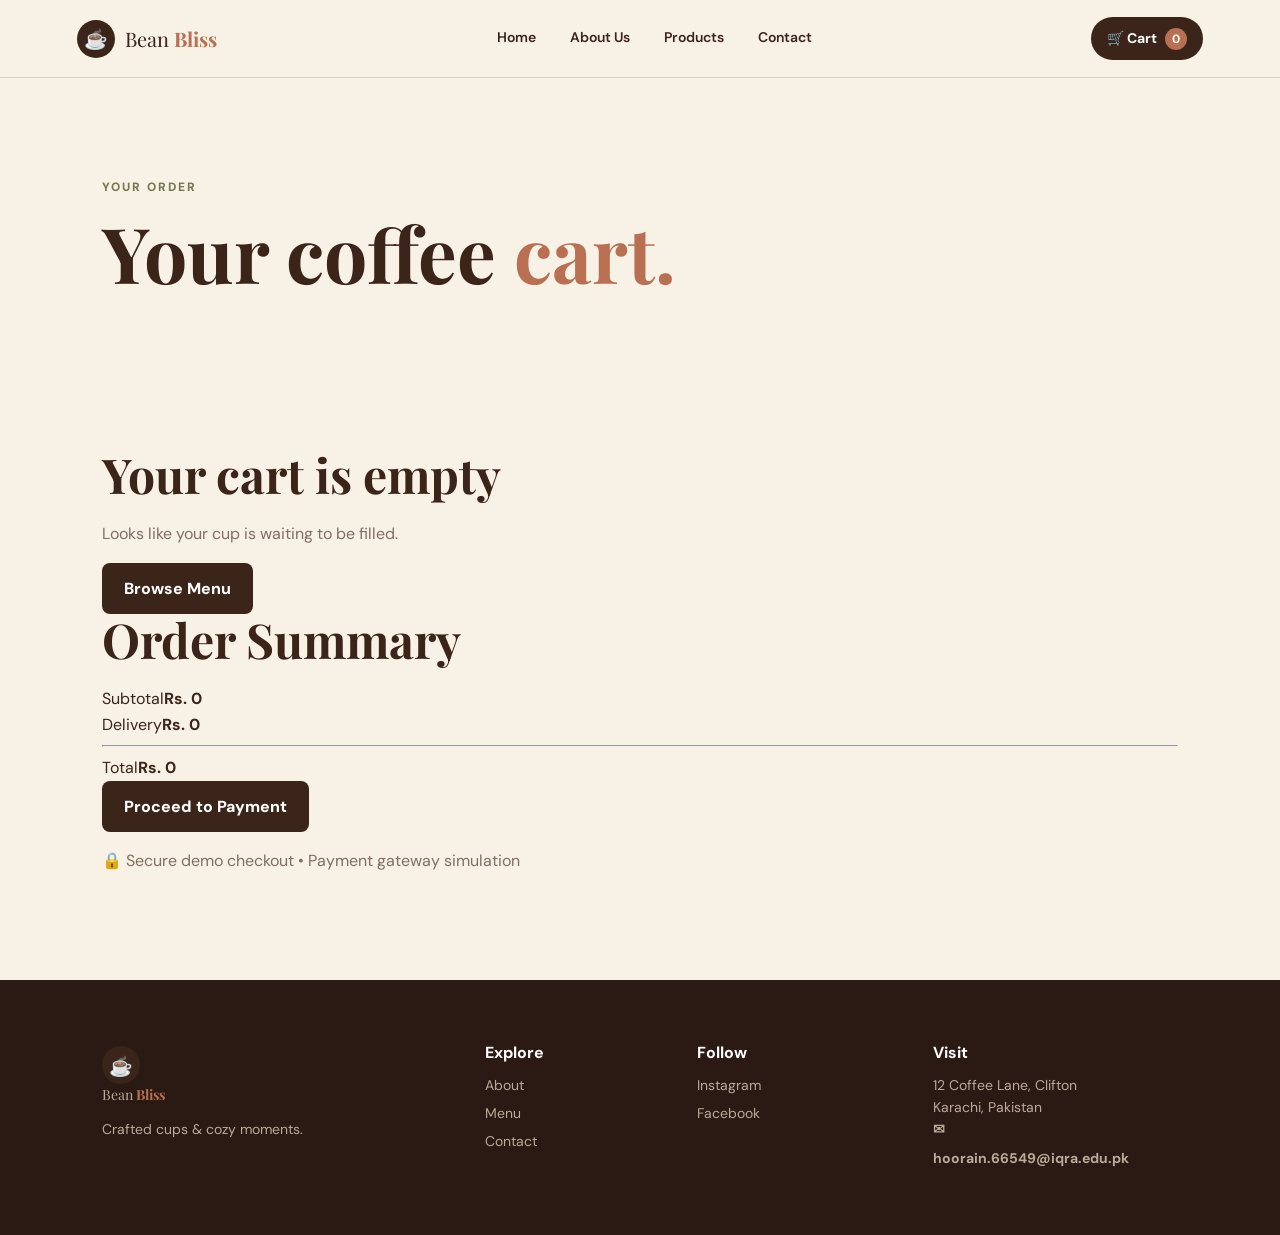
<file: Bean_Bliss_By_Hoorain/cart.html>
<!DOCTYPE html>
<html lang="en"><head><meta charset="UTF-8"><meta name="viewport" content="width=device-width, initial-scale=1.0"><title>Your Cart | Bean Bliss</title><link rel="preconnect" href="https://fonts.googleapis.com"><link rel="preconnect" href="https://fonts.gstatic.com" crossorigin><link href="https://fonts.googleapis.com/css2?family=DM+Sans:wght@400;500;600;700&family=Playfair+Display:wght@600;700&display=swap" rel="stylesheet"><link rel="stylesheet" href="style.css"></head>
<body><header class="header"><a class="logo" href="index.html"><span class="logo-mark">☕</span><span>Bean <b>Bliss</b></span></a><nav class="nav" id="navMenu"><a href="index.html">Home</a><a href="about.html">About Us</a><a href="products.html">Products</a><a href="contact.html">Contact</a></nav><a class="cart-btn active-cart" href="cart.html">🛒 Cart <span class="cart-count">0</span></a><button class="menu-toggle">☰</button></header>
<main><section class="page-hero compact"><p class="eyebrow">YOUR ORDER</p><h1>Your coffee <em>cart.</em></h1></section><section class="cart-layout section"><div id="cartItems" class="cart-items"></div><aside class="summary"><h2>Order Summary</h2><div><span>Subtotal</span><strong id="subtotal">Rs. 0</strong></div><div><span>Delivery</span><strong id="delivery">Rs. 0</strong></div><hr><div class="total"><span>Total</span><strong id="total">Rs. 0</strong></div><button id="checkoutBtn" class="btn primary wide">Proceed to Payment</button><p class="secure">🔒 Secure demo checkout • Payment gateway simulation</p></aside></section></main>
<footer class="footer"><div><a class="logo" href="index.html"><span class="logo-mark">☕</span><span>Bean <b>Bliss</b></span></a><p>Crafted cups & cozy moments.</p></div><div><h4>Explore</h4><a href="about.html">About</a><a href="products.html">Menu</a><a href="contact.html">Contact</a></div><div><h4>Follow</h4><a href="https://www.instagram.com/" target="_blank">Instagram</a><a href="https://www.facebook.com/" target="_blank">Facebook</a></div><div><h4>Visit</h4><p>12 Coffee Lane, Clifton<br>Karachi, Pakistan<br><b>✉ <a href="https://mail.google.com/mail/?view=cm&fs=1&to=hoorain.66549@iqra.edu.pk" target="_blank">hoorain.66549@iqra.edu.pk</a></b></p></div></footer><div class="toast" id="toast"></div><script src="script.js"></script></body></html>
</file>
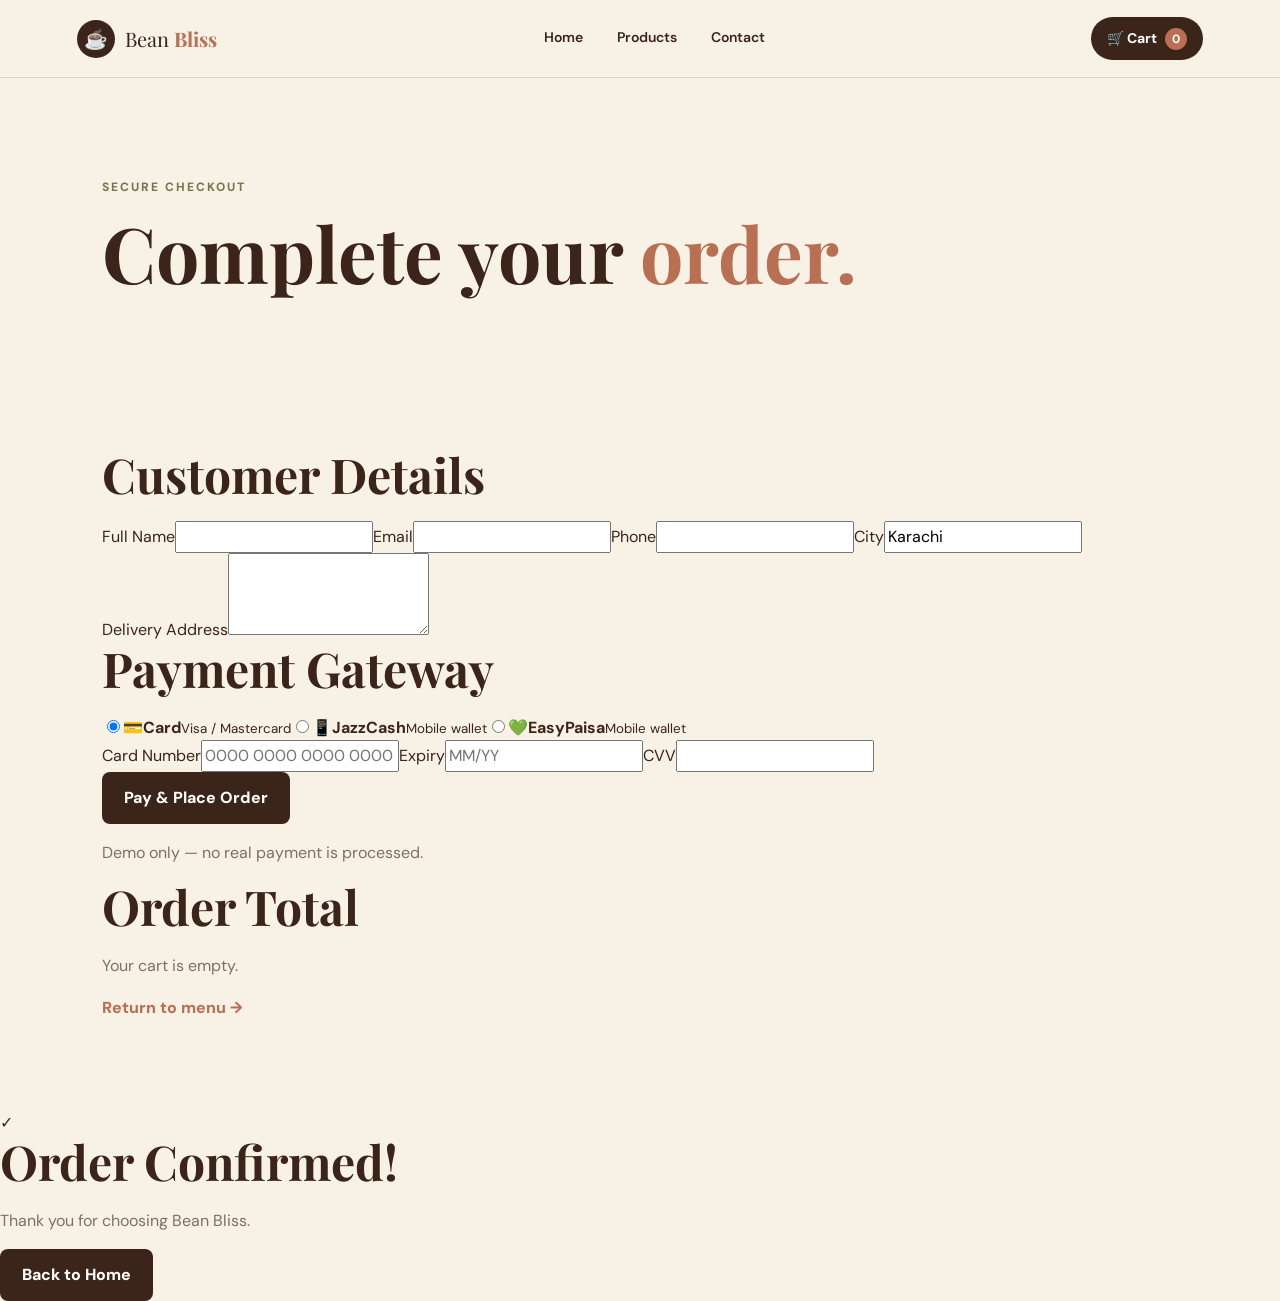
<file: Bean_Bliss_By_Hoorain/checkout.html>
<!DOCTYPE html>
<html lang="en"><head><meta charset="UTF-8"><meta name="viewport" content="width=device-width, initial-scale=1.0"><title>Checkout | Bean Bliss</title><link rel="preconnect" href="https://fonts.googleapis.com"><link rel="stylesheet" href="https://fonts.googleapis.com/css2?family=DM+Sans:wght@400;500;600;700&family=Playfair+Display:wght@600;700&display=swap"><link rel="stylesheet" href="style.css"></head>
<body><header class="header"><a class="logo" href="index.html"><span class="logo-mark">☕</span><span>Bean <b>Bliss</b></span></a><nav class="nav"><a href="index.html">Home</a><a href="products.html">Products</a><a href="contact.html">Contact</a></nav><a class="cart-btn" href="cart.html">🛒 Cart <span class="cart-count">0</span></a></header>
<main><section class="page-hero compact"><p class="eyebrow">SECURE CHECKOUT</p><h1>Complete your <em>order.</em></h1></section><section class="checkout-layout section"><form id="checkoutForm" class="checkout-form"><h2>Customer Details</h2><div class="form-grid"><label>Full Name<input id="name" required></label><label>Email<input id="email" type="email" required></label><label>Phone<input id="phone" type="tel" required></label><label>City<input id="city" value="Karachi" required></label></div><label>Delivery Address<textarea id="address" rows="3" required></textarea></label><h2>Payment Gateway</h2><div class="gateway-grid"><label class="gateway selected"><input type="radio" name="gateway" value="Card" checked><span>💳</span><b>Card</b><small>Visa / Mastercard</small></label><label class="gateway"><input type="radio" name="gateway" value="JazzCash"><span>📱</span><b>JazzCash</b><small>Mobile wallet</small></label><label class="gateway"><input type="radio" name="gateway" value="Easypaisa"><span>💚</span><b>EasyPaisa</b><small>Mobile wallet</small></label></div><div id="cardFields" class="form-grid"><label>Card Number<input inputmode="numeric" placeholder="0000 0000 0000 0000" maxlength="19"></label><label>Expiry<input placeholder="MM/YY" maxlength="5"></label><label>CVV<input type="password" inputmode="numeric" maxlength="4"></label></div><button class="btn primary wide" type="submit">Pay & Place Order</button><p class="secure">Demo only — no real payment is processed.</p></form><aside class="summary"><h2>Order Total</h2><div id="checkoutSummary"></div></aside></section></main><div class="modal" id="successModal"><div class="modal-box"><span class="success-icon">✓</span><h2>Order Confirmed!</h2><p id="orderMessage">Thank you for choosing Bean Bliss.</p><button class="btn primary" onclick="location.href='index.html'">Back to Home</button></div></div><div class="toast" id="toast"></div><script src="script.js"></script></body></html>
</file>
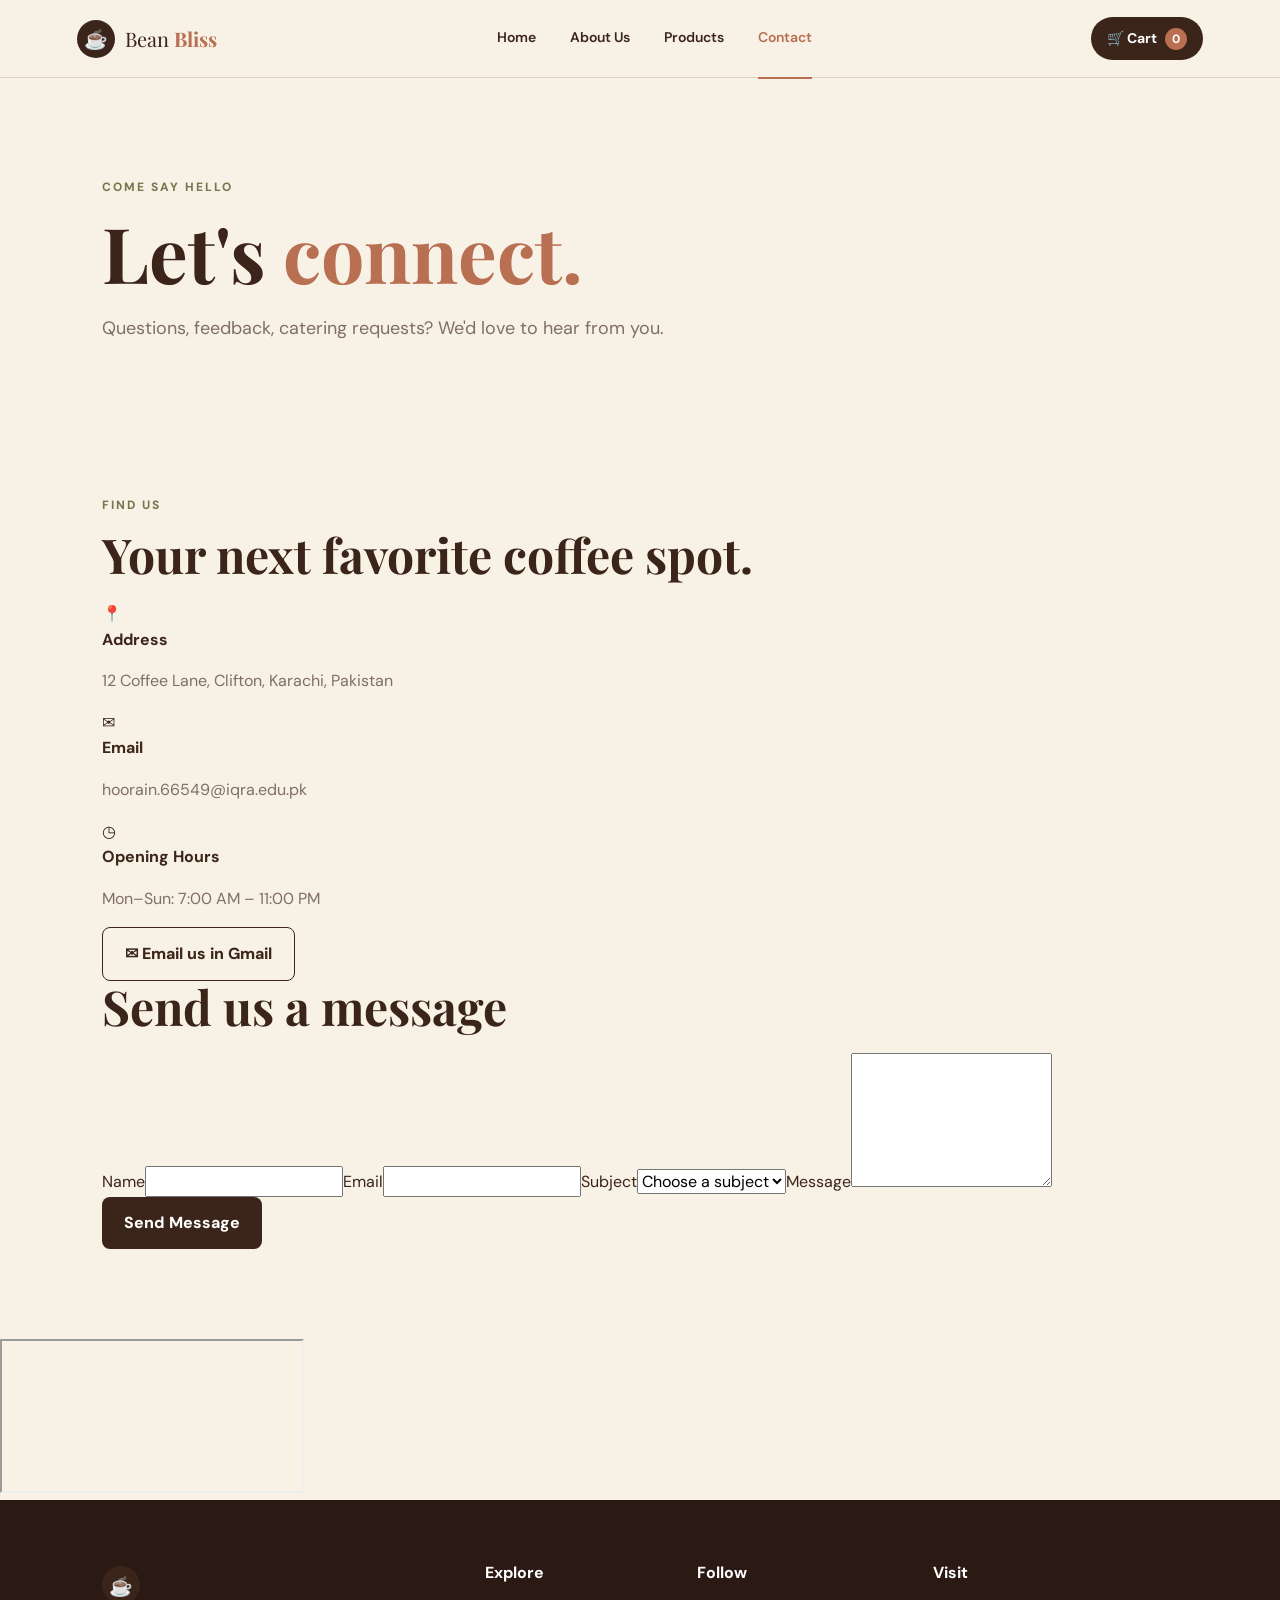
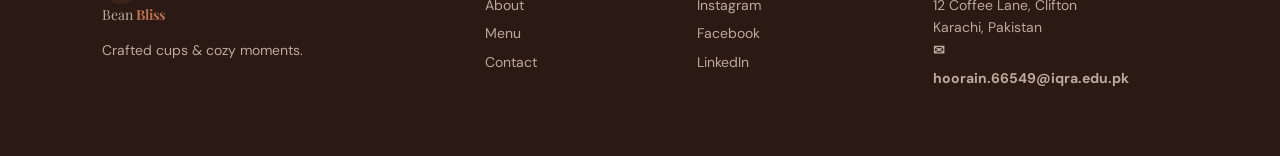
<file: Bean_Bliss_By_Hoorain/contact.html>
<!DOCTYPE html>
<html lang="en"><head><meta charset="UTF-8"><meta name="viewport" content="width=device-width, initial-scale=1.0"><title>Contact | Bean Bliss</title><link rel="preconnect" href="https://fonts.googleapis.com"><link rel="stylesheet" href="https://fonts.googleapis.com/css2?family=DM+Sans:wght@400;500;600;700&family=Playfair+Display:wght@600;700&display=swap"><link rel="stylesheet" href="style.css"></head>
<body><header class="header"><a class="logo" href="index.html"><span class="logo-mark">☕</span><span>Bean <b>Bliss</b></span></a><nav class="nav" id="navMenu"><a href="index.html">Home</a><a href="about.html">About Us</a><a href="products.html">Products</a><a class="active" href="contact.html">Contact</a></nav><a class="cart-btn" href="cart.html">🛒 Cart <span class="cart-count">0</span></a><button class="menu-toggle">☰</button></header>
<main><section class="page-hero compact"><p class="eyebrow">COME SAY HELLO</p><h1>Let's <em>connect.</em></h1><p>Questions, feedback, catering requests? We'd love to hear from you.</p></section><section class="contact-layout section"><div class="contact-info"><p class="eyebrow">FIND US</p><h2>Your next favorite coffee spot.</h2><div class="contact-item"><span>📍</span><div><b>Address</b><p>12 Coffee Lane, Clifton, Karachi, Pakistan</p></div></div><div class="contact-item"><span>✉</span><div><b>Email</b><p><a href="https://mail.google.com/mail/?view=cm&fs=1&to=hoorain.66549@iqra.edu.pk" target="_blank">hoorain.66549@iqra.edu.pk</a></p></div></div><div class="contact-item"><span>◷</span><div><b>Opening Hours</b><p>Mon–Sun: 7:00 AM – 11:00 PM</p></div></div><a class="btn secondary contact-email-btn" href="https://mail.google.com/mail/?view=cm&fs=1&to=hoorain.66549@iqra.edu.pk" target="_blank">✉ Email us in Gmail</a></div>
<form id="contactForm" class="contact-form"><h2>Send us a message</h2><label>Name<input id="contactName" required></label><label>Email<input id="contactEmail" type="email" required></label><label>Subject<select id="subject" required><option value="">Choose a subject</option><option>General Inquiry</option><option>Order Support</option><option>Catering</option><option>Feedback</option></select></label><label>Message<textarea id="message" rows="5" minlength="10" required></textarea></label><button class="btn primary wide">Send Message</button></form></section>
<section class="map-section"><iframe title="Bean Bliss location" src="https://www.google.com/maps?q=Clifton%20Karachi%20Pakistan&output=embed" loading="lazy"></iframe></section></main>
<footer class="footer"><div><a class="logo" href="index.html"><span class="logo-mark">☕</span><span>Bean <b>Bliss</b></span></a><p>Crafted cups & cozy moments.</p></div><div><h4>Explore</h4><a href="about.html">About</a><a href="products.html">Menu</a><a href="contact.html">Contact</a></div><div><h4>Follow</h4><a href="https://www.instagram.com/" target="_blank">Instagram</a><a href="https://www.facebook.com/" target="_blank">Facebook</a><a href="https://www.linkedin.com/" target="_blank">LinkedIn</a></div><div><h4>Visit</h4><p>12 Coffee Lane, Clifton<br>Karachi, Pakistan<br><b>✉ <a href="https://mail.google.com/mail/?view=cm&fs=1&to=hoorain.66549@iqra.edu.pk" target="_blank">hoorain.66549@iqra.edu.pk</a></b></p></div></footer><div class="toast" id="toast"></div><script src="script.js"></script></body></html>
</file>
<file: Bean_Bliss_By_Hoorain/style.css>
/* BEAN BLISS — single shared stylesheet */
:root{--espresso:#3b2419;--coffee:#5b3828;--cream:#f8f1e5;--paper:#fffaf2;--terracotta:#b86f52;--olive:#74784e;--muted:#806f63;--line:#dfd1c1;--shadow:0 18px 50px rgba(59,36,25,.10)}
*{box-sizing:border-box}html{scroll-behavior:smooth}body{margin:0;background:var(--cream);color:var(--espresso);font-family:"DM Sans",sans-serif;line-height:1.6}a{color:inherit;text-decoration:none}button,input,textarea,select{font:inherit}img{max-width:100%;display:block}.header{height:78px;padding:0 6%;display:flex;align-items:center;justify-content:space-between;background:rgba(248,241,229,.96);border-bottom:1px solid var(--line);position:sticky;top:0;z-index:20;backdrop-filter:blur(12px)}.logo{display:flex;align-items:center;gap:10px;font-size:20px;font-family:"Playfair Display",serif}.logo b{color:var(--terracotta)}.logo-mark{width:38px;height:38px;border-radius:50%;display:grid;place-items:center;background:var(--espresso);color:var(--cream);font-size:19px}.nav{display:flex;gap:34px;font-size:14px;font-weight:600}.nav a{padding:28px 0;border-bottom:2px solid transparent}.nav a:hover,.nav .active{color:var(--terracotta);border-bottom-color:var(--terracotta)}.cart-btn{background:var(--espresso);color:white;padding:10px 16px;border-radius:999px;font-weight:700;font-size:14px}.cart-count{display:inline-grid;place-items:center;background:var(--terracotta);width:22px;height:22px;border-radius:50%;margin-left:5px;font-size:12px}.menu-toggle{display:none;background:none;border:0;font-size:25px;color:var(--espresso)}h1,h2{font-family:"Playfair Display",serif;line-height:1.08;margin:0 0 20px}h1{font-size:clamp(46px,6vw,78px)}h2{font-size:clamp(32px,4vw,48px)}h3,h4{margin:0 0 8px}p{color:var(--muted)}em{font-style:normal;color:var(--terracotta)}.eyebrow{letter-spacing:2px;font-weight:800;font-size:12px;color:var(--olive);margin:0 0 14px}.hero{min-height:calc(100vh - 78px);display:grid;grid-template-columns:1.05fr .95fr;align-items:center;gap:6%;padding:7% 8%;background:radial-gradient(circle at 85% 20%,#eee2ce 0,transparent 35%)}.hero-content>p:not(.eyebrow){max-width:570px;font-size:18px}.hero-actions{display:flex;gap:12px;margin:30px 0}.btn{border:0;cursor:pointer;display:inline-flex;justify-content:center;align-items:center;padding:13px 22px;border-radius:8px;font-weight:800;transition:.2s}.btn:hover{transform:translateY(-2px)}.primary{background:var(--espresso);color:#fff}.secondary{border:1px solid var(--espresso);color:var(--espresso)}.mini-stats{display:flex;gap:25px;margin-top:35px;font-size:12px;color:var(--muted)}.mini-stats strong{display:block;color:var(--espresso);font-size:17px}.hero-image{position:relative}.hero-image img{width:100%;height:580px;object-fit:cover;border-radius:180px 180px 18px 18px;box-shadow:var(--shadow)}.floating-card{position:absolute;bottom:28px;left:-28px;background:var(--paper);padding:17px 22px;border-radius:12px;box-shadow:var(--shadow)}.floating-card span{font-weight:800;display:block}.floating-card small{color:var(--muted)}.section{padding:90px 8%}.section-heading{display:flex;justify-content:space-between;align-items:end;margin-bottom:35px}.text-link{font-weight:800;color:var(--terracotta)}.product-grid{display:grid;grid-template-columns:repeat(3,1fr);gap:22px}.product-card{background:var(--paper);border:1px solid var(--line);border-radius:14px;overflow:hidden;transition:.25s;position:relative}.product-card:hover{transform:translateY(-5px);box-shadow:var(--shadow)}.product-card img{height:235px;width:100%;object-fit:cover}.product-info{padding:20px}.product-info p{font-size:14px;margin:5px 0 15px}.product-bottom{display:flex;justify-content:space-between;align-items:center}.price{font-weight:800;font-size:18px}.add-btn{border:0;background:var(--olive);color:#fff;border-radius:7px;padding:9px 14px;cursor:pointer;font-weight:700}.badge{position:absolute;top:14px;left:14px;background:var(--cream);padding:5px 10px;border-radius:20px;font-size:11px;font-weight:800}.story-strip{background:var(--espresso);color:var(--cream);padding:80px 8%;display:grid;grid-template-columns:.8fr 1.2fr;gap:7%}.story-strip h2{color:var(--cream)}.story-strip .eyebrow{color:#c7c99d}.features{display:grid;grid-template-columns:repeat(3,1fr);gap:20px}.features span{color:#d3a68f;font-weight:800}.features p{color:#cbbbae;font-size:14px}.newsletter{text-align:center;padding:90px 8%;background:#e9ddca}.newsletter h2{max-width:650px;margin:0 auto 25px}.inline-form{display:flex;max-width:520px;margin:auto}.inline-form input{flex:1;border:1px solid var(--line);padding:14px;border-radius:8px 0 0 8px;background:#fff}.inline-form .btn{border-radius:0 8px 8px 0}.footer{padding:60px 8%;background:#2b1a13;color:#eee0d0;display:grid;grid-template-columns:1.4fr .7fr .8fr 1fr;gap:40px}.footer .logo{margin-bottom:12px}.footer p,.footer a{color:#bca99b;font-size:14px;display:block;margin:6px 0}.footer h4{color:#fff}.whatsapp{color:#b8c08a!important;font-weight:800}.page-hero{padding:100px 8% 70px;max-width:1050px}.page-hero p:last-child{max-width:650px;font-size:18px}.page-hero.compact{padding-bottom:45px}.split-section{padding:50px 8% 100px;display:grid;grid-template-columns:1fr 1fr;gap:8%;align-items:center}.photo-card img{height:560px;width:100%;object-fit:cover;border-radius:20px}.values{display:grid;grid-template-columns:repeat(3,1fr);gap:10px;margin-top:35px}.values div{border-top:1px solid var(--line);padding-top:14px}.values strong{display:block;color:var(--terracotta)}.numbers{display:grid;grid-template-columns:repeat(4,1fr);background:var(--olive);color:white;padding:50px 8%;text-align:center}.numbers strong{font:700 40px "Playfair Display"}.numbers span{display:block;color:#e8ead2}.quote-section{text-align:center;padding:100px 8%}.quote-section p{font:600 34px "Playfair Display";max-width:800px;margin:auto;color:var(--espresso}.quote-section span{color:var(--muted)}.filter-bar{display:flex;justify-content:space-between;gap:20px;margin-bottom:35px;align-items:center}.filters{display:flex;gap:8px;flex-wrap:wrap}.filter{background:transparent;border:1px solid var(--line);padding:8px 14px;border-radius:30px;cursor:pointer}.filter.active,.filter:hover{background:var(--espresso);color:white}.search-box{border:1px solid var(--line);background:var(--paper);padding:11px 15px;border-radius:30px;min-width:240px}.product-grid.full{grid-template-columns:repeat(4,1fr)}.cart-layout,.checkout-layout{display:grid;grid-template-columns:1.5fr .7fr;gap:35px;align-items:start}.cart-row{background:var(--paper);border:1px solid var(--line);padding:15px;border-radius:12px;display:grid;grid-template-columns:90px 1fr auto;gap:16px;align-items:center;margin-bottom:12px}.cart-row img{width:90px;height:90px;object-fit:cover;border-radius:9px}.qty{display:flex;align-items:center;gap:10px}.qty button{border:1px solid var(--line);background:white;border-radius:5px;width:28px;height:28px;cursor:pointer}.remove{color:#a34e3b;border:0;background:none;cursor:pointer}.summary{background:var(--paper);padding:25px;border:1px solid var(--line);border-radius:14px;position:sticky;top:100px}.summary>div{display:flex;justify-content:space-between;margin:12px 0}.summary hr{border:0;border-top:1px solid var(--line)}.summary .total{font-size:21px}.wide{width:100%;margin-top:16px}.secure{font-size:12px;text-align:center}.checkout-form,.contact-form{background:var(--paper);border:1px solid var(--line);border-radius:14px;padding:28px}.checkout-form label,.contact-form label{display:block;font-size:13px;font-weight:700;margin:12px 0}.checkout-form input,.checkout-form textarea,.contact-form input,.contact-form textarea,.contact-form select{width:100%;margin-top:6px;padding:12px;border:1px solid var(--line);border-radius:7px;background:#fffaf5;outline:none}.checkout-form input:focus,.contact-form input:focus,.contact-form textarea:focus,.contact-form select:focus{border-color:var(--terracotta)}.form-grid{display:grid;grid-template-columns:1fr 1fr;gap:5px 15px}.gateway-grid{display:grid;grid-template-columns:repeat(3,1fr);gap:10px;margin:15px 0}.gateway{border:1px solid var(--line);padding:15px;border-radius:9px;display:flex!important;flex-direction:column;cursor:pointer}.gateway.selected{border:2px solid var(--terracotta)}.gateway input{width:auto!important;margin:0!important}.gateway span{font-size:25px}.gateway small{color:var(--muted)}.checkout-layout .summary{min-height:200px}.checkout-item{display:flex;justify-content:space-between;font-size:14px;padding:8px 0}.contact-layout{display:grid;grid-template-columns:1fr 1fr;gap:7%;padding-top:35px}.contact-item{display:flex;gap:15px;margin:25px 0}.contact-item>span{font-size:23px}.contact-item p{margin:3px 0}.whatsapp-btn{background:var(--olive);color:white}.map-section{height:420px}.map-section iframe{width:100%;height:100%;border:0;filter:saturate(.7)}.modal{position:fixed;inset:0;background:rgba(43,26,19,.7);display:none;place-items:center;z-index:50;padding:20px}.modal.show{display:grid}.modal-box{background:var(--cream);padding:45px;text-align:center;border-radius:18px;max-width:450px}.success-icon{width:65px;height:65px;border-radius:50%;display:grid;place-items:center;background:var(--olive);color:white;font-size:35px;margin:auto}.toast{position:fixed;bottom:25px;right:25px;background:var(--espresso);color:white;padding:13px 18px;border-radius:8px;opacity:0;transform:translateY(20px);transition:.3s;z-index:60}.toast.show{opacity:1;transform:translateY(0)}.empty{text-align:center;padding:60px;background:var(--paper);border:1px dashed var(--line);border-radius:12px}
@media(max-width:900px){.nav{display:none}.nav.open{display:flex;position:absolute;top:78px;left:0;right:0;background:var(--cream);padding:20px;flex-direction:column;gap:0;border-bottom:1px solid var(--line)}.nav.open a{padding:12px}.menu-toggle{display:block}.hero,.story-strip,.split-section,.cart-layout,.checkout-layout,.contact-layout{grid-template-columns:1fr}.hero{padding-top:55px}.hero-image{order:-1}.hero-image img{height:400px}.floating-card{left:15px}.product-grid.full{grid-template-columns:repeat(2,1fr)}.features{margin-top:20px}.summary{position:static}.footer{grid-template-columns:1fr 1fr}.numbers{grid-template-columns:repeat(2,1fr);gap:30px}.filter-bar{align-items:flex-start;flex-direction:column}}
@media(max-width:600px){.header{padding:0 5%}.logo{font-size:17px}.cart-btn{padding:8px 11px}.hero,.section,.story-strip,.split-section,.page-hero{padding-left:5%;padding-right:5%}.product-grid,.product-grid.full,.features,.gateway-grid,.form-grid{grid-template-columns:1fr}.hero-image img{height:330px}.hero-actions{flex-direction:column}.mini-stats{gap:12px;flex-wrap:wrap}.footer{grid-template-columns:1fr}.inline-form{display:block}.inline-form input,.inline-form .btn{width:100%;border-radius:8px;margin:4px 0}.cart-row{grid-template-columns:70px 1fr}.cart-row img{width:70px;height:70px}.cart-row .qty{grid-column:2}.photo-card img{height:350px}}

/* ===== Modern Minimalist Refresh ===== */
body{font-family:"Inter",sans-serif}
h1,h2,h3,h4,.logo{font-family:"Oswald",sans-serif;letter-spacing:.2px}
h1{font-weight:700;text-transform:none}
.logo b{font-family:"Oswald",sans-serif}
.product-info h3{font-size:23px;letter-spacing:.2px}
.category-title{text-align:center;margin-bottom:28px}
.category-title h2{margin-bottom:8px}
.category-title p:last-child{margin-top:0}
.category-cards{display:grid;grid-template-columns:repeat(6,1fr);gap:12px;margin-bottom:28px}
.category-card{appearance:none;border:1px solid var(--line);background:rgba(255,250,242,.72);border-radius:14px;padding:19px 10px;text-align:center;cursor:pointer;color:var(--espresso);transition:.22s;box-shadow:0 5px 20px rgba(59,36,25,.04)}
.category-card span{display:grid;place-items:center;width:44px;height:44px;border-radius:50%;background:#eee4d4;margin:0 auto 10px;font-size:21px}
.category-card b{display:block;font-family:"Oswald",sans-serif;font-size:17px}
.category-card small{display:block;color:var(--muted);font-size:11px;margin-top:3px}
.category-card:hover,.category-card.selected{transform:translateY(-3px);border-color:var(--terracotta);box-shadow:0 12px 28px rgba(59,36,25,.10)}
.category-card.selected{background:var(--espresso);color:white}
.category-card.selected span{background:var(--terracotta)}
.category-card.selected small{color:#e5d8cc}
.filter-search-row{display:flex;align-items:center;justify-content:space-between;margin:18px 0 28px;color:var(--muted);font-size:13px;font-weight:700}
.search-box{font-family:"Inter",sans-serif}
.product-card{border-radius:16px}
.product-card img{height:245px}
.product-info{padding:21px}
.add-btn{font-family:"Inter",sans-serif}
.gateway-grid{gap:14px}
.gateway{position:relative!important;border:1.5px solid var(--line)!important;background:linear-gradient(145deg,#fffaf2,#f4e9d9);padding:20px!important;border-radius:14px!important;min-height:150px;transition:.2s;overflow:hidden}
.gateway:after{content:"";position:absolute;right:-20px;top:-20px;width:70px;height:70px;border-radius:50%;background:rgba(184,111,82,.09)}
.gateway input{position:absolute;opacity:0}
.gateway span{width:48px;height:48px;display:grid;place-items:center;border-radius:12px;background:#eadcc9;margin-bottom:12px}
.gateway b{font-family:"Oswald",sans-serif;font-size:19px}
.gateway small{font-family:"Inter",sans-serif}
.gateway.selected{border-color:var(--terracotta)!important;box-shadow:0 10px 30px rgba(184,111,82,.16);background:#fff8ef}
.gateway.selected:before{content:"✓";position:absolute;right:13px;top:12px;width:24px;height:24px;border-radius:50%;background:var(--terracotta);color:white;display:grid;place-items:center;font-size:13px;font-weight:800;z-index:2}
.checkout-form h2{font-size:30px;margin-top:8px}
.contact-item b{font-family:"Oswald",sans-serif;font-size:18px}
.whatsapp-btn{border-radius:9px}
@media(max-width:1050px){.category-cards{grid-template-columns:repeat(3,1fr)}}
@media(max-width:600px){.category-cards{grid-template-columns:repeat(2,1fr)}.filter-search-row{display:block}.filter-search-row .search-box{width:100%;margin-top:10px}.gateway-grid{grid-template-columns:1fr}.gateway{min-height:120px}}

/* ===== Premium Form Controls ===== */
input,textarea,select{font-family:"Inter",sans-serif}
.checkout-form input,.checkout-form textarea,.checkout-form select,
.contact-form input,.contact-form textarea,.contact-form select,
.search-box,.inline-form input{
  border:1.5px solid #d5c5b3;
  background:linear-gradient(180deg,#fffdf9,#f7eee3);
  color:var(--espresso);
  border-radius:11px;
  padding:13px 15px;
  box-shadow:inset 0 1px 2px rgba(59,36,25,.04),0 3px 12px rgba(59,36,25,.04);
  transition:border-color .2s,box-shadow .2s,transform .2s,background .2s;
}
.checkout-form input:hover,.checkout-form textarea:hover,.checkout-form select:hover,
.contact-form input:hover,.contact-form textarea:hover,.contact-form select:hover,
.search-box:hover,.inline-form input:hover{border-color:#bda995}
.checkout-form input:focus,.checkout-form textarea:focus,.checkout-form select:focus,
.contact-form input:focus,.contact-form textarea:focus,.contact-form select:focus,
.search-box:focus,.inline-form input:focus{
  outline:none;
  border-color:var(--terracotta);
  background:#fffaf4;
  box-shadow:0 0 0 4px rgba(184,111,82,.12),0 8px 20px rgba(59,36,25,.07);
  transform:translateY(-1px);
}
.checkout-form textarea,.contact-form textarea{resize:vertical;min-height:115px}
.checkout-form label,.contact-form label{color:var(--espresso);font-family:"Inter",sans-serif;letter-spacing:.2px}
.checkout-form label::first-letter,.contact-form label::first-letter{color:var(--terracotta)}
.search-box{min-width:280px}
.inline-form input::placeholder,.search-box::placeholder,
.checkout-form input::placeholder,.contact-form input::placeholder,
.checkout-form textarea::placeholder,.contact-form textarea::placeholder{color:#9b8b7e}
select{cursor:pointer}

/* ===== Designed Product Category Boxes ===== */
.category-cards{grid-template-columns:repeat(3,1fr);gap:16px}
.category-card{
  min-height:145px;
  position:relative;
  overflow:hidden;
  display:flex;
  flex-direction:column;
  align-items:flex-start;
  justify-content:center;
  padding:22px 22px 20px;
  text-align:left;
  background:linear-gradient(145deg,#fffdf8 0%,#f3e8da 100%);
  border:1px solid #d8c8b6;
  box-shadow:0 8px 25px rgba(59,36,25,.07);
}
.category-card:before{
  content:"";
  position:absolute;
  width:100px;height:100px;
  right:-32px;bottom:-42px;
  border-radius:50%;
  background:rgba(116,120,78,.12);
  transition:.25s;
}
.category-card:after{
  content:"";
  position:absolute;
  left:0;top:0;bottom:0;
  width:4px;
  background:var(--terracotta);
  transform:scaleY(0);
  transform-origin:center;
  transition:.25s;
}
.category-card:hover:before,.category-card.selected:before{transform:scale(1.25)}
.category-card:hover:after,.category-card.selected:after{transform:scaleY(1)}
.category-card span{
  margin:0 0 13px;
  width:46px;height:46px;
  background:var(--espresso);
  color:#fff;
  box-shadow:0 5px 15px rgba(59,36,25,.15);
}
.category-card b{font-size:20px;position:relative;z-index:1}
.category-card small{font-size:12px;margin-top:4px;position:relative;z-index:1}
.category-card.selected{
  background:linear-gradient(145deg,#4a2d20,#2e1b14);
  border-color:var(--espresso);
  box-shadow:0 14px 30px rgba(59,36,25,.18);
}
.category-card.selected span{background:var(--terracotta);color:white}
.category-card.selected b{color:white}
.category-card.selected small{color:#ddcfc1}

/* ===== Page-to-page transition ===== */
body{animation:pageEnter .42s ease both}
@keyframes pageEnter{from{opacity:0;transform:translateY(8px)}to{opacity:1;transform:none}}
body.page-leaving{animation:pageLeave .24s ease forwards}
@keyframes pageLeave{to{opacity:0;transform:translateY(-8px)}}
@media(max-width:600px){.category-cards{grid-template-columns:1fr 1fr}.category-card{min-height:125px;padding:17px}.search-box{min-width:0}}

.contact-email-btn{margin-left:8px}
.contact-info a{transition:color .2s}
.contact-info a:hover{color:var(--terracotta)}
@media(max-width:600px){.contact-email-btn{margin:8px 0 0;width:100%}.whatsapp-btn{width:100%}}


/* =========================================================
   CONTACT PAGE — PREMIUM CHAT BOXES
   ========================================================= */
.contact-form,
.contact-form-card,
.message-card,
.chat-box {
  position: relative;
  overflow: hidden;
  background: linear-gradient(145deg, rgba(255,250,242,.98), rgba(248,241,229,.92));
  border: 1px solid rgba(184,111,82,.22);
  border-radius: 24px;
  box-shadow: 0 20px 55px rgba(59,36,25,.11);
}

.contact-form::before,
.contact-form-card::before,
.message-card::before,
.chat-box::before {
  content: "";
  position: absolute;
  top: -80px;
  right: -70px;
  width: 180px;
  height: 180px;
  border-radius: 50%;
  background: rgba(184,111,82,.08);
  pointer-events: none;
}

.contact-form input,
.contact-form textarea,
.contact-form select,
.contact-form-card input,
.contact-form-card textarea,
.contact-form-card select,
.message-card input,
.message-card textarea,
.message-card select,
.chat-box input,
.chat-box textarea,
.chat-box select {
  width: 100%;
  border: 1.5px solid #d9c7b4;
  border-radius: 14px;
  background: rgba(255,255,255,.82);
  color: var(--espresso);
  padding: 14px 16px;
  font: 500 14px/1.5 Inter, sans-serif;
  outline: none;
  transition: .25s ease;
  box-shadow: inset 0 1px 2px rgba(59,36,25,.03);
}

.contact-form textarea,
.contact-form-card textarea,
.message-card textarea,
.chat-box textarea {
  min-height: 145px;
  resize: vertical;
}

.contact-form input:hover,
.contact-form textarea:hover,
.contact-form select:hover,
.contact-form-card input:hover,
.contact-form-card textarea:hover,
.contact-form-card select:hover,
.message-card input:hover,
.message-card textarea:hover,
.message-card select:hover,
.chat-box input:hover,
.chat-box textarea:hover,
.chat-box select:hover {
  border-color: rgba(184,111,82,.55);
  transform: translateY(-1px);
}

.contact-form input:focus,
.contact-form textarea:focus,
.contact-form select:focus,
.contact-form-card input:focus,
.contact-form-card textarea:focus,
.contact-form-card select:focus,
.message-card input:focus,
.message-card textarea:focus,
.message-card select:focus,
.chat-box input:focus,
.chat-box textarea:focus,
.chat-box select:focus {
  border-color: var(--terracotta);
  background: #fffdf9;
  box-shadow: 0 0 0 4px rgba(184,111,82,.12), 0 8px 22px rgba(59,36,25,.07);
  transform: translateY(-1px);
}

.contact-form label,
.contact-form-card label,
.message-card label,
.chat-box label {
  display: block;
  margin: 0 0 7px;
  color: var(--espresso);
  font: 700 12px/1.2 Inter, sans-serif;
  letter-spacing: .04em;
  text-transform: uppercase;
}

.contact-form .form-group,
.contact-form-card .form-group,
.message-card .form-group,
.chat-box .form-group {
  margin-bottom: 17px;
}

.contact-form button[type="submit"],
.contact-form-card button[type="submit"],
.message-card button[type="submit"],
.chat-box button[type="submit"] {
  width: 100%;
  min-height: 50px;
  border: 0;
  border-radius: 14px;
  background: linear-gradient(135deg, var(--espresso), var(--coffee));
  color: #fffaf2;
  font: 700 13px/1 Inter, sans-serif;
  letter-spacing: .03em;
  cursor: pointer;
  box-shadow: 0 12px 25px rgba(59,36,25,.18);
  transition: .25s ease;
}

.contact-form button[type="submit"]:hover,
.contact-form-card button[type="submit"]:hover,
.message-card button[type="submit"]:hover,
.chat-box button[type="submit"]:hover {
  transform: translateY(-2px);
  box-shadow: 0 16px 30px rgba(59,36,25,.23);
}

.contact-info,
.contact-details {
  background: linear-gradient(145deg, #fffaf2, #f4e9da);
  border: 1px solid rgba(184,111,82,.18);
  border-radius: 22px;
  box-shadow: 0 15px 40px rgba(59,36,25,.08);
}

.contact-info .contact-item,
.contact-details .contact-item {
  padding: 14px 0;
  border-bottom: 1px solid rgba(128,111,99,.16);
}

.contact-info .contact-item:last-child,
.contact-details .contact-item:last-child {
  border-bottom: 0;
}

@media (max-width: 700px) {
  .contact-form,
  .contact-form-card,
  .message-card,
  .chat-box {
    border-radius: 18px;
  }
}
</file>
